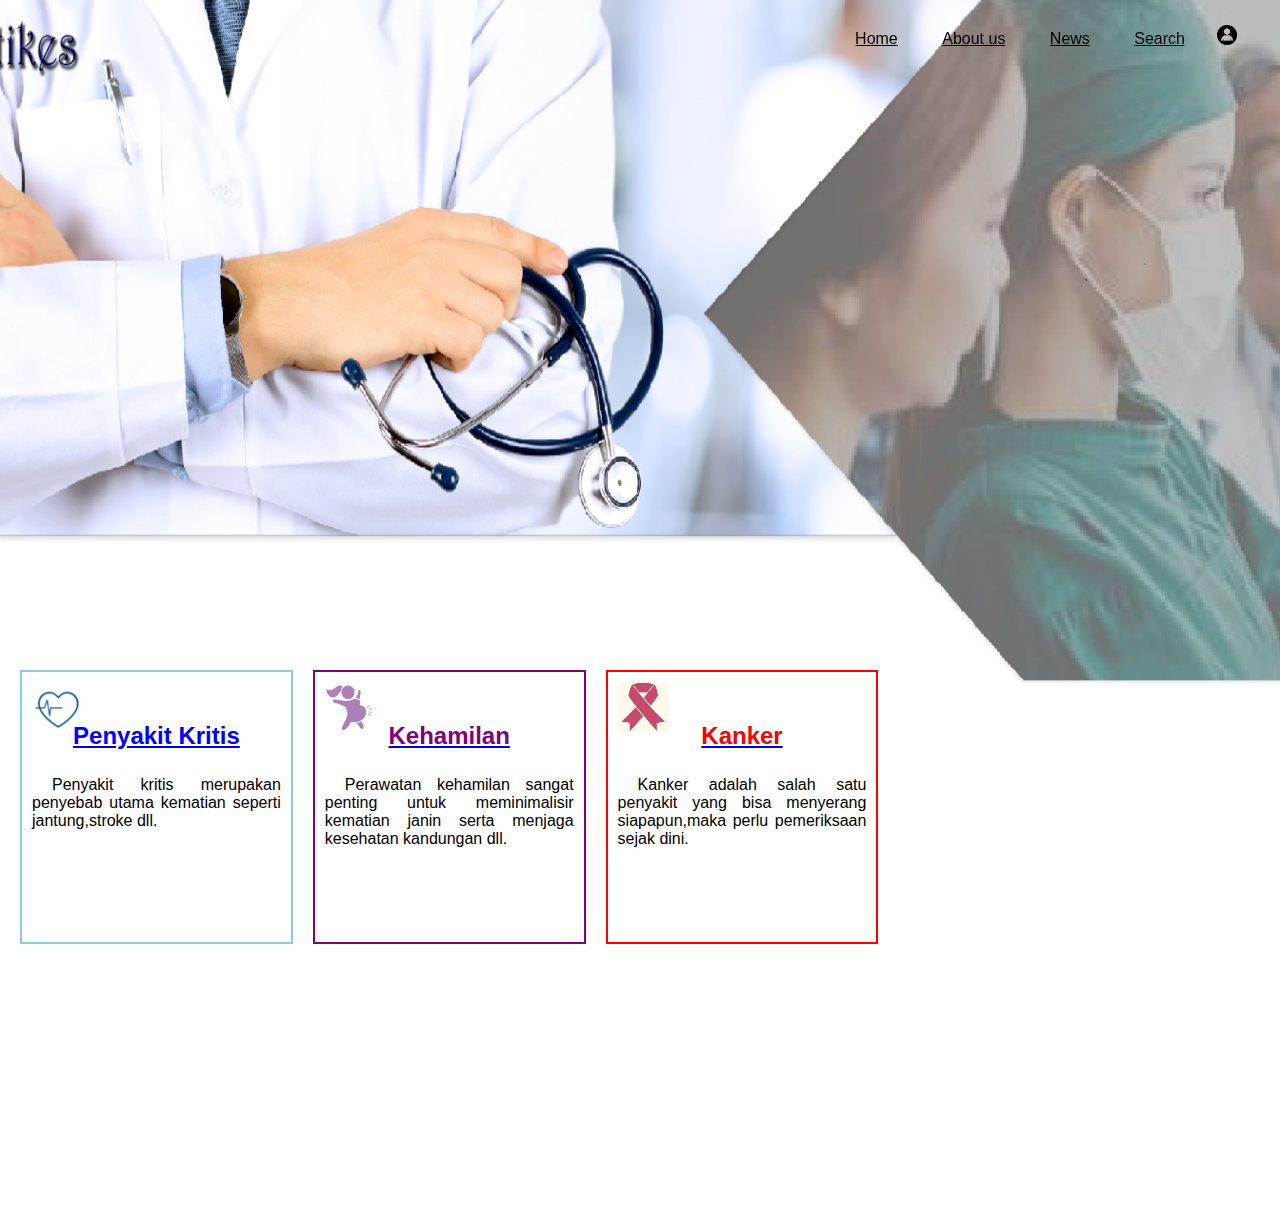
<file: index.html>
<html>
<head>
<title>Home</title>
    <link rel="stylesheet" type="text/css" href="assets\css\style.css">
<body>
    <img src="assets/img/IMG.png">
    <header>
      <div class="menu1">
        <ul>
          <li><img src="assets\img\img77.png" alt="">
          </li>
        </ul>
      </div>
      <div class="main">
        <ul>
          <li><a href="index.html" >Home</a></li>
          <li class="as"><a href="#">About us</a>
            <div class="bawah">
              <p>about us</p><br>
              <p>Web kami ini berfungsi mempermudah pengguna untuk mencari informasi artikel yang berhubungan dengan dunia kesehatan. </p>
            </div>
            </li>
          <li><a href="penyakit2.html">News</a></li>
          <li class="as"><a href="#">Search</a>
            <div class="bawahcari">
              <input type="text" name="" placeholder="cari">
              <input type="submit" name="" value="Search">
            </div>
            </li>
          </li>
          <div class="menu">
            <ul>
              <li><img src="assets\img\IMG21.png" alt="">
              <ul class="submenu">
                <li><a href="login.html">login</a></li>
              </ul></li>
            </ul>
          </div>
        </ul>
        </div>
    </header>
    <div class="tigasaudara">
      <div class="kotak">
        <a href="artikel3.html">
            <img src="assets\img\IMG6.png" alt="">
            <h1>Penyakit Kritis</h1></a>
            <p>Penyakit kritis merupakan
              penyebab utama kematian seperti
              jantung,stroke dll.</p>
        </div>
        <div class="kotak1">
          <a href="artikel2.html">
              <img src="assets\img\IMG1.png" alt="">
              <h1>Kehamilan</h1></a>
              <p>Perawatan kehamilan sangat penting untuk meminimalisir kematian janin serta menjaga kesehatan kandungan dll.</p>
        </div>
        <div class="kotak2">
          <a href="artikel1.html">
            <img src="assets\img\IMG3.png" alt="">
            <h1>Kanker</h1></a>
            <p>Kanker adalah salah satu penyakit yang bisa menyerang siapapun,maka perlu pemeriksaan sejak dini.</p>
        </div>
        </div>
</body>
</head>
</html>
</file>
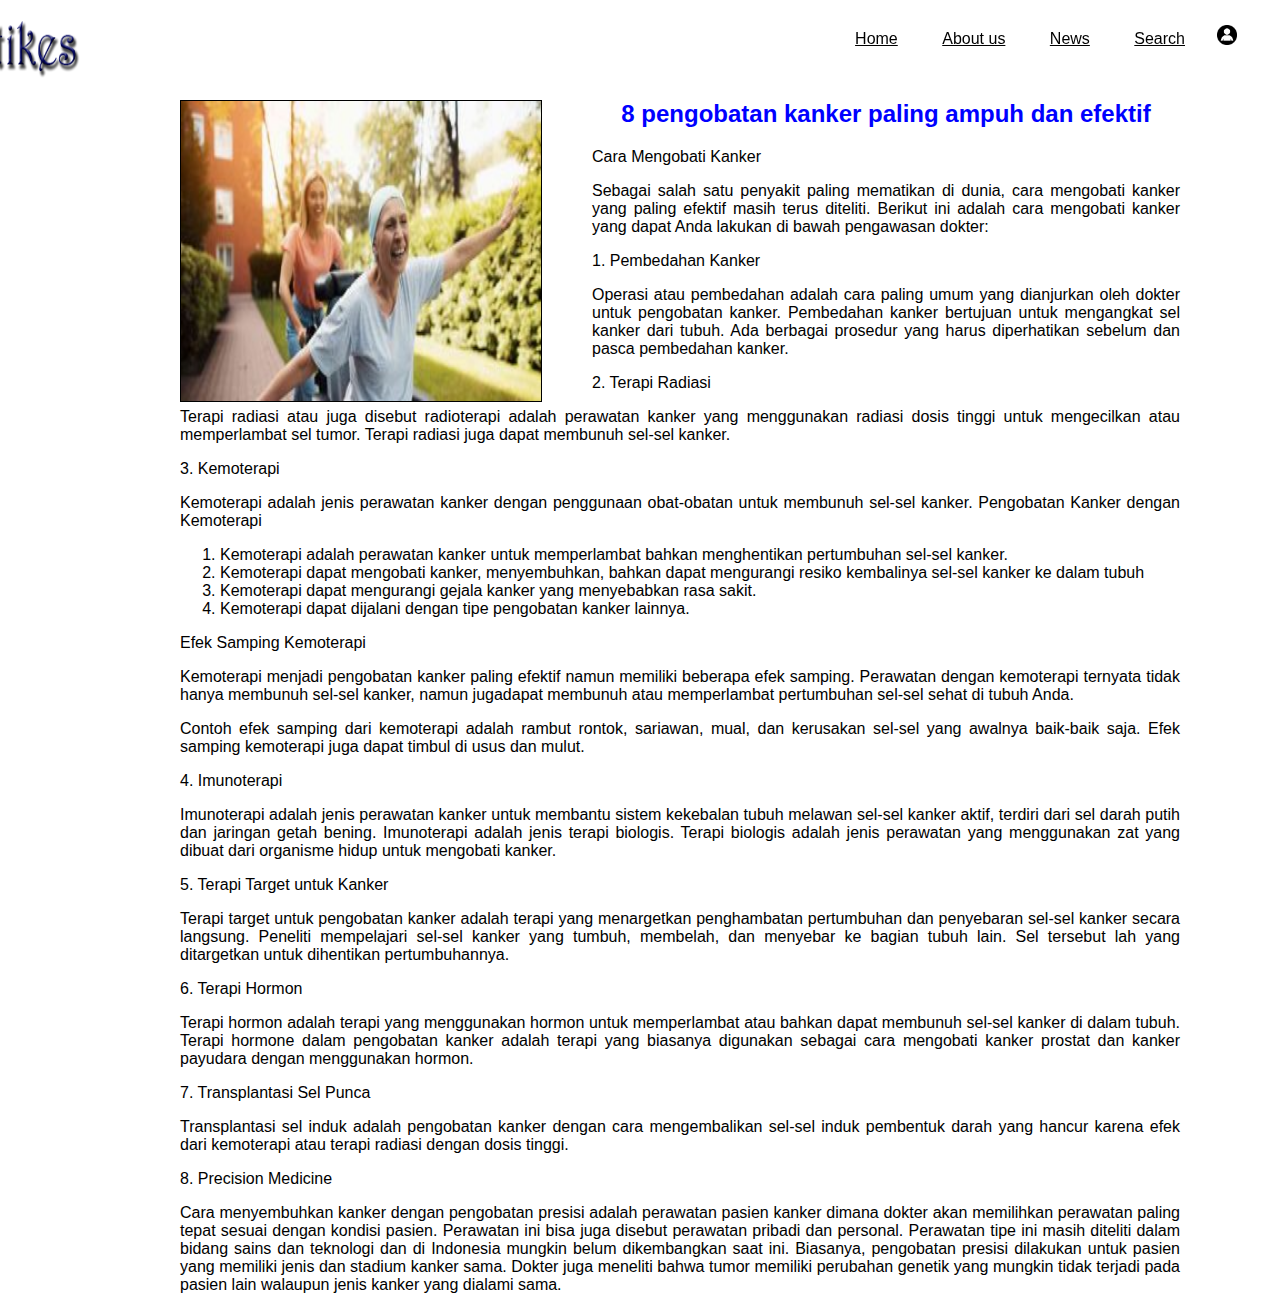
<file: artikel1.html>
<html>
<head>
<title>artikel1</title>
    <link rel="stylesheet" type="text/css" href="assets\css\style.css">
<body>
    <header>
      <div class="header1">
        <div class="menu1">
          <ul>
            <li><img src="assets\img\img77.png" alt="">
            </li>
          </ul>
        </div>
        <div class="main">
        <ul>
          <li><a href="index.html" >Home</a></li>
          <li class="as"><a href="#">About us</a>
            <div class="bawah">
              <p>about us</p><br>
              <p>Web kami ini berfungsi mempermudah pengguna untuk mencari informasi artikel yang berhubungan dengan dunia kesehatan. </p>
            </div>
            </li>
          <li><a href="penyakit2.html">News</a></li>
          <li class="as"><a href="#">Search</a>
            <div class="bawahcari">
              <input type="text" name="" placeholder="cari">
              <input type="submit" name="" value="Search">
            </div>
            </li>

          <div class="menu">
            <ul>
              <li><img src="assets\img\IMG21.png" alt="">
              <ul class="submenu">
                <li><a href="login.html">login</a></li>
                <li><a href="index.html">logout</a></li>
              </ul></li>
            </ul>
          </div>
        </ul>
        </div>
      </div>
    </header>

<div class="kesatuan">
  <div class="PEMISAH">
    <div class="gambar">
    <img src="assets\img\IMG11.jpg" alt="">
    <div class="kata-kata">
    <h2>8 pengobatan kanker paling ampuh dan efektif</h2>
    <p>Cara Mengobati Kanker</p>
    <p>   Sebagai salah satu penyakit paling mematikan di dunia, cara mengobati kanker yang paling efektif
    masih terus diteliti. Berikut ini adalah cara mengobati kanker yang dapat Anda lakukan di bawah
    pengawasan dokter:</p>
    <p>1. Pembedahan Kanker</P>
    <p>Operasi atau pembedahan adalah cara paling umum yang dianjurkan oleh dokter untuk pengobatan
    kanker. Pembedahan kanker bertujuan untuk mengangkat sel kanker dari tubuh. Ada berbagai
    prosedur yang harus diperhatikan sebelum dan pasca pembedahan kanker.</p>
    </div>
  </div>
<div class="pemisah2">
  <div class="kata-kata">
    <p>2. Terapi Radiasi</p>
    <p>Terapi radiasi atau juga disebut radioterapi adalah perawatan kanker yang menggunakan radiasi dosis tinggi untuk mengecilkan atau memperlambat sel tumor. Terapi radiasi juga dapat
    membunuh sel-sel kanker.</p>
    <p>3. Kemoterapi</p>
    <p>Kemoterapi adalah jenis perawatan kanker dengan penggunaan obat-obatan untuk membunuh sel-sel kanker.
    Pengobatan Kanker dengan Kemoterapi</p>
    <ol>
    <li><a>Kemoterapi adalah perawatan kanker untuk memperlambat bahkan menghentikan pertumbuhan sel-sel kanker.</a></li>
    <li><a>Kemoterapi dapat mengobati kanker, menyembuhkan, bahkan dapat mengurangi resiko kembalinya sel-sel kanker ke dalam tubuh</a></li>
    <li><a>Kemoterapi dapat mengurangi gejala kanker yang menyebabkan rasa sakit.</a></li>
    <li><a>  Kemoterapi dapat dijalani dengan tipe pengobatan kanker lainnya.</a></li>
    </ol>
    <p>Efek Samping Kemoterapi</p>
    <p>Kemoterapi menjadi pengobatan kanker paling efektif namun memiliki beberapa efek samping. Perawatan dengan kemoterapi ternyata tidak hanya membunuh sel-sel kanker,
    namun jugadapat membunuh atau memperlambat pertumbuhan sel-sel sehat di tubuh Anda.</p>
    <p>Contoh efek samping dari kemoterapi adalah rambut rontok, sariawan, mual, dan kerusakan sel-sel yang awalnya baik-baik saja. Efek samping kemoterapi juga dapat timbul di usus dan
    mulut.</p>
    <p>4. Imunoterapi</p>
    <p>Imunoterapi adalah jenis perawatan kanker untuk membantu sistem kekebalan tubuh melawan sel-sel kanker aktif, terdiri dari sel darah putih dan jaringan getah bening. Imunoterapi
    adalah jenis terapi biologis. Terapi biologis adalah jenis perawatan yang menggunakan zat yang dibuat dari organisme hidup untuk mengobati kanker.</p>
    <p>5. Terapi Target untuk Kanker</p>
    <p>Terapi target untuk pengobatan kanker adalah terapi yang menargetkan penghambatan pertumbuhan dan penyebaran sel-sel kanker secara langsung. Peneliti mempelajari sel-sel kanker
    yang tumbuh, membelah, dan menyebar ke bagian tubuh lain. Sel tersebut lah yang ditargetkan untuk dihentikan pertumbuhannya.</p>
    <p>6. Terapi Hormon</p>
    <p>Terapi hormon adalah terapi yang menggunakan hormon untuk memperlambat atau bahkan dapat membunuh sel-sel kanker di dalam tubuh. Terapi hormone dalam pengobatan kanker
    adalah terapi yang biasanya digunakan sebagai cara mengobati kanker prostat dan kanker payudara dengan menggunakan hormon.</p>
    <p>7. Transplantasi Sel Punca</p>
    <p>Transplantasi sel induk adalah pengobatan kanker dengan cara mengembalikan sel-sel induk pembentuk darah yang hancur karena efek dari kemoterapi atau terapi radiasi dengan dosis
    tinggi.</p>
    <p>8. Precision Medicine</p>
    <p>Cara menyembuhkan kanker dengan pengobatan presisi adalah perawatan pasien kanker dimana dokter akan memilihkan perawatan paling tepat sesuai dengan kondisi pasien. Perawatan
    ini bisa juga disebut perawatan pribadi dan personal. Perawatan tipe ini masih diteliti dalam bidang sains dan teknologi dan di Indonesia mungkin belum dikembangkan saat ini. Biasanya,
    pengobatan presisi dilakukan untuk pasien yang memiliki jenis dan stadium kanker sama. Dokter juga meneliti bahwa tumor memiliki perubahan genetik yang mungkin tidak terjadi pada
    pasien lain walaupun jenis kanker yang dialami sama.</p>
    </div>
    </div>
</div>
</body>
</head>
</html>
</file>
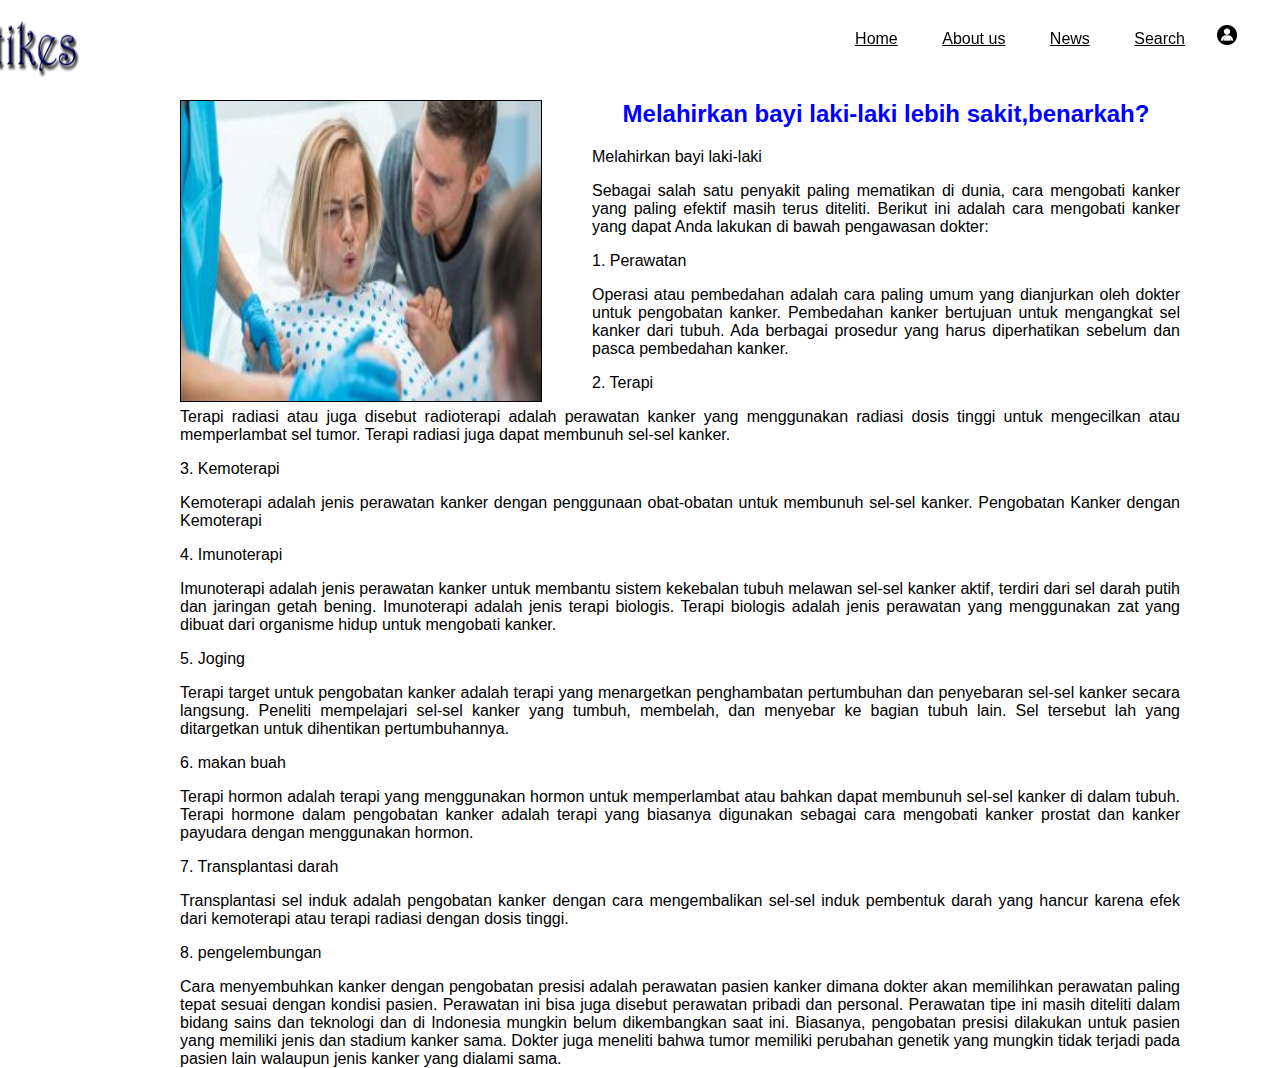
<file: artikel2.html>
<html>
<head>
<title>artikel2</title>
    <link rel="stylesheet" type="text/css" href="assets\css\style.css">
<body>
    <header>
      <div class="header1">
        <div class="menu1">
          <ul>
            <li><img src="assets\img\img77.png" alt="">
            </li>
          </ul>
        </div>
      <div class="main">
        <ul>
          <li><a href="index.html" >Home</a></li>
          <li class="as"><a href="#">About us</a>
            <div class="bawah">
              <p>about us</p><br>
              <p>Web kami ini berfungsi mempermudah pengguna untuk mencari informasi artikel yang berhubungan dengan dunia kesehatan. </p>
            </div>
            </li>
          <li><a href="penyakit2.html">News</a></li>
          <li class="as"><a href="#">Search</a>
            <div class="bawahcari">
              <input type="text" name="" placeholder="cari">
              <input type="submit" name="" value="Search">
            </div>
            </li>

          <div class="menu">
            <ul>
              <li><img src="assets\img\IMG21.png" alt="">
              <ul class="submenu">
                <li><a href="login.html">login</a></li>
                <li><a href="index.html">logout</a></li>
              </ul></li>
            </ul>
          </div>
        </ul>
        </div>
      </div>
    </header>

<div class="kesatuan">
  <div class="PEMISAH">
    <div class="gambar">
    <img src="assets\img\IMG10.jpg" alt="">
    <div class="kata-kata">
    <h2>Melahirkan bayi laki-laki lebih sakit,benarkah?</h2>
    <p>Melahirkan bayi laki-laki</p>
    <p>Sebagai salah satu penyakit paling mematikan di dunia, cara mengobati kanker yang paling efektif
    masih terus diteliti. Berikut ini adalah cara mengobati kanker yang dapat Anda lakukan di bawah
    pengawasan dokter:</p>
    <p>1. Perawatan</P>
    <p>Operasi atau pembedahan adalah cara paling umum yang dianjurkan oleh dokter untuk pengobatan
    kanker. Pembedahan kanker bertujuan untuk mengangkat sel kanker dari tubuh. Ada berbagai
    prosedur yang harus diperhatikan sebelum dan pasca pembedahan kanker.</p>
    </div>
  </div>
<div class="pemisah2">
    <div class="kata-kata">
    <p>2. Terapi</p>
    <p> Terapi radiasi atau juga disebut radioterapi adalah perawatan kanker yang menggunakan radiasi dosis tinggi untuk mengecilkan atau memperlambat sel tumor. Terapi radiasi juga dapat
    membunuh sel-sel kanker.</p>
    <p>3. Kemoterapi</p>
    <p> Kemoterapi adalah jenis perawatan kanker dengan penggunaan obat-obatan untuk membunuh sel-sel kanker.
    Pengobatan Kanker dengan Kemoterapi</p>
    <p>4. Imunoterapi</p>
    <p> Imunoterapi adalah jenis perawatan kanker untuk membantu sistem kekebalan tubuh melawan sel-sel kanker aktif, terdiri dari sel darah putih dan jaringan getah bening. Imunoterapi
    adalah jenis terapi biologis. Terapi biologis adalah jenis perawatan yang menggunakan zat yang dibuat dari organisme hidup untuk mengobati kanker.</p>
    <p>5. Joging</p>
    <p> Terapi target untuk pengobatan kanker adalah terapi yang menargetkan penghambatan pertumbuhan dan penyebaran sel-sel kanker secara langsung. Peneliti mempelajari sel-sel kanker
    yang tumbuh, membelah, dan menyebar ke bagian tubuh lain. Sel tersebut lah yang ditargetkan untuk dihentikan pertumbuhannya.</p>
    <p>6. makan buah</p>
    <p> Terapi hormon adalah terapi yang menggunakan hormon untuk memperlambat atau bahkan dapat membunuh sel-sel kanker di dalam tubuh. Terapi hormone dalam pengobatan kanker
    adalah terapi yang biasanya digunakan sebagai cara mengobati kanker prostat dan kanker payudara dengan menggunakan hormon.</p>
    <p>7. Transplantasi darah</p>
    <p> Transplantasi sel induk adalah pengobatan kanker dengan cara mengembalikan sel-sel induk pembentuk darah yang hancur karena efek dari kemoterapi atau terapi radiasi dengan dosis
    tinggi.</p>
    <p>8. pengelembungan</p>
    <p> Cara menyembuhkan kanker dengan pengobatan presisi adalah perawatan pasien kanker dimana dokter akan memilihkan perawatan paling tepat sesuai dengan kondisi pasien. Perawatan
    ini bisa juga disebut perawatan pribadi dan personal. Perawatan tipe ini masih diteliti dalam bidang sains dan teknologi dan di Indonesia mungkin belum dikembangkan saat ini. Biasanya,
    pengobatan presisi dilakukan untuk pasien yang memiliki jenis dan stadium kanker sama. Dokter juga meneliti bahwa tumor memiliki perubahan genetik yang mungkin tidak terjadi pada
    pasien lain walaupun jenis kanker yang dialami sama.</p>
    </div>
    </div>
</div>
</body>
</head>
</html>
</file>
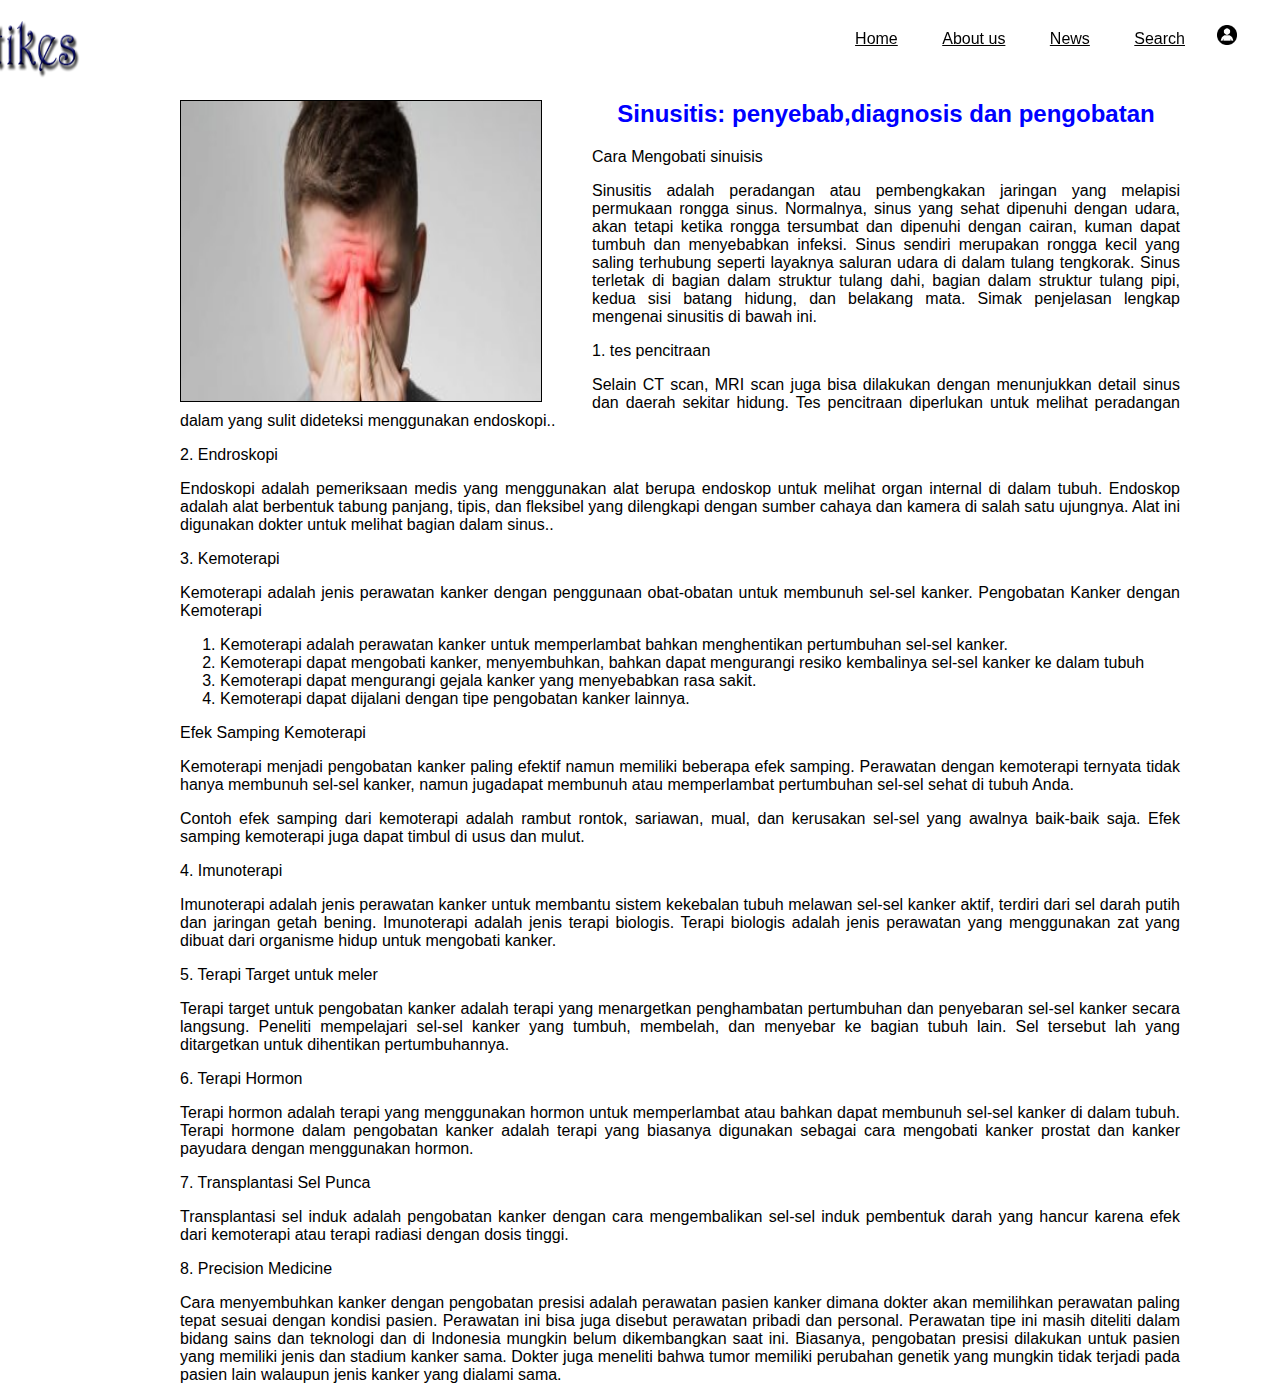
<file: artikel3.html>
<html>
<head>
<title>artikel3</title>
    <link rel="stylesheet" type="text/css" href="assets\css\style.css">
<body>
    <header>
      <div class="header1">
        <div class="menu1">
          <ul>
            <li><img src="assets\img\img77.png" alt="">
            </li>
          </ul>
        </div>
      <div class="main">
        <ul>
          <li><a href="index.html" >Home</a></li>
          <li class="as"><a href="#">About us</a>
            <div class="bawah">
              <p>about us</p><br>
              <p>Web kami ini berfungsi mempermudah pengguna untuk mencari informasi artikel yang berhubungan dengan dunia kesehatan. </p>
            </div>
            </li>
          <li><a href="penyakit2.html">News</a></li>
          <li class="as"><a href="#">Search</a>
            <div class="bawahcari">
              <input type="text" name="" placeholder="cari">
              <input type="submit" name="" value="Search">
            </div>
            </li>

          <div class="menu">
            <ul>
              <li><img src="assets\img\IMG21.png" alt="">
              <ul class="submenu">
                <li><a href="login.html">login</a></li>
                <li><a href="index.html">logout</a></li>
              </ul></li>
            </ul>
          </div>
        </ul>
        </div>
      </div>
    </header>

<div class="kesatuan">
  <div class="PEMISAH">
    <div class="gambar">
    <img src="assets\img\IMG14.jpg" alt="">
    <div class="kata-kata">
    <h2>Sinusitis: penyebab,diagnosis dan pengobatan</h2>
    <p>Cara Mengobati sinuisis</p>
    <p>Sinusitis adalah peradangan atau pembengkakan jaringan yang melapisi permukaan rongga sinus. Normalnya, sinus yang sehat dipenuhi dengan udara, akan tetapi ketika rongga tersumbat dan dipenuhi dengan cairan, kuman dapat tumbuh dan menyebabkan infeksi. Sinus sendiri merupakan rongga kecil yang saling terhubung seperti layaknya saluran udara di dalam tulang tengkorak. Sinus terletak di bagian dalam struktur tulang dahi, bagian dalam struktur tulang pipi, kedua sisi batang hidung, dan belakang mata. Simak penjelasan lengkap mengenai sinusitis di bawah ini.</p>
    <p>1. tes pencitraan</P>
    <p>Selain CT scan, MRI scan juga bisa dilakukan dengan menunjukkan detail sinus dan daerah sekitar hidung. Tes pencitraan diperlukan untuk melihat peradangan dalam yang sulit dideteksi menggunakan endoskopi..</p>
    </div>
  </div>
<div class="pemisah2">
    <div class="kata-kata">
    <p>2. Endroskopi</p>
    <p>Endoskopi adalah pemeriksaan medis yang menggunakan alat berupa endoskop untuk melihat organ internal di dalam tubuh. Endoskop adalah alat berbentuk tabung panjang, tipis, dan fleksibel yang dilengkapi dengan sumber cahaya dan kamera di salah satu ujungnya. Alat ini digunakan dokter untuk melihat bagian dalam sinus..</p>
    <p>3. Kemoterapi</p>
    <p>Kemoterapi adalah jenis perawatan kanker dengan penggunaan obat-obatan untuk membunuh sel-sel kanker.
    Pengobatan Kanker dengan Kemoterapi</p>
    <ol>
    <li><a>Kemoterapi adalah perawatan kanker untuk memperlambat bahkan menghentikan pertumbuhan sel-sel kanker.</a></li>
    <li><a>Kemoterapi dapat mengobati kanker, menyembuhkan, bahkan dapat mengurangi resiko kembalinya sel-sel kanker ke dalam tubuh</a></li>
    <li><a>Kemoterapi dapat mengurangi gejala kanker yang menyebabkan rasa sakit.</a></li>
    <li><a>  Kemoterapi dapat dijalani dengan tipe pengobatan kanker lainnya.</a></li>
    </ol>
    <p>Efek Samping Kemoterapi</p>
    <p>Kemoterapi menjadi pengobatan kanker paling efektif namun memiliki beberapa efek samping. Perawatan dengan kemoterapi ternyata tidak hanya membunuh sel-sel kanker,
    namun jugadapat membunuh atau memperlambat pertumbuhan sel-sel sehat di tubuh Anda.</p>
    <p>Contoh efek samping dari kemoterapi adalah rambut rontok, sariawan, mual, dan kerusakan sel-sel yang awalnya baik-baik saja. Efek samping kemoterapi juga dapat timbul di usus dan
    mulut.</p>
    <p>4. Imunoterapi</p>
    <p>Imunoterapi adalah jenis perawatan kanker untuk membantu sistem kekebalan tubuh melawan sel-sel kanker aktif, terdiri dari sel darah putih dan jaringan getah bening. Imunoterapi
    adalah jenis terapi biologis. Terapi biologis adalah jenis perawatan yang menggunakan zat yang dibuat dari organisme hidup untuk mengobati kanker.</p>
    <p>5. Terapi Target untuk meler</p>
    <p>Terapi target untuk pengobatan kanker adalah terapi yang menargetkan penghambatan pertumbuhan dan penyebaran sel-sel kanker secara langsung. Peneliti mempelajari sel-sel kanker
    yang tumbuh, membelah, dan menyebar ke bagian tubuh lain. Sel tersebut lah yang ditargetkan untuk dihentikan pertumbuhannya.</p>
    <p>6. Terapi Hormon</p>
    <p>Terapi hormon adalah terapi yang menggunakan hormon untuk memperlambat atau bahkan dapat membunuh sel-sel kanker di dalam tubuh. Terapi hormone dalam pengobatan kanker
    adalah terapi yang biasanya digunakan sebagai cara mengobati kanker prostat dan kanker payudara dengan menggunakan hormon.</p>
    <p>7. Transplantasi Sel Punca</p>
    <p>Transplantasi sel induk adalah pengobatan kanker dengan cara mengembalikan sel-sel induk pembentuk darah yang hancur karena efek dari kemoterapi atau terapi radiasi dengan dosis
    tinggi.</p>
    <p>8. Precision Medicine</p>
    <p>Cara menyembuhkan kanker dengan pengobatan presisi adalah perawatan pasien kanker dimana dokter akan memilihkan perawatan paling tepat sesuai dengan kondisi pasien. Perawatan
    ini bisa juga disebut perawatan pribadi dan personal. Perawatan tipe ini masih diteliti dalam bidang sains dan teknologi dan di Indonesia mungkin belum dikembangkan saat ini. Biasanya,
    pengobatan presisi dilakukan untuk pasien yang memiliki jenis dan stadium kanker sama. Dokter juga meneliti bahwa tumor memiliki perubahan genetik yang mungkin tidak terjadi pada
    pasien lain walaupun jenis kanker yang dialami sama.</p>
    </div>
    </div>
</div>
</body>
</head>
</html>
</file>
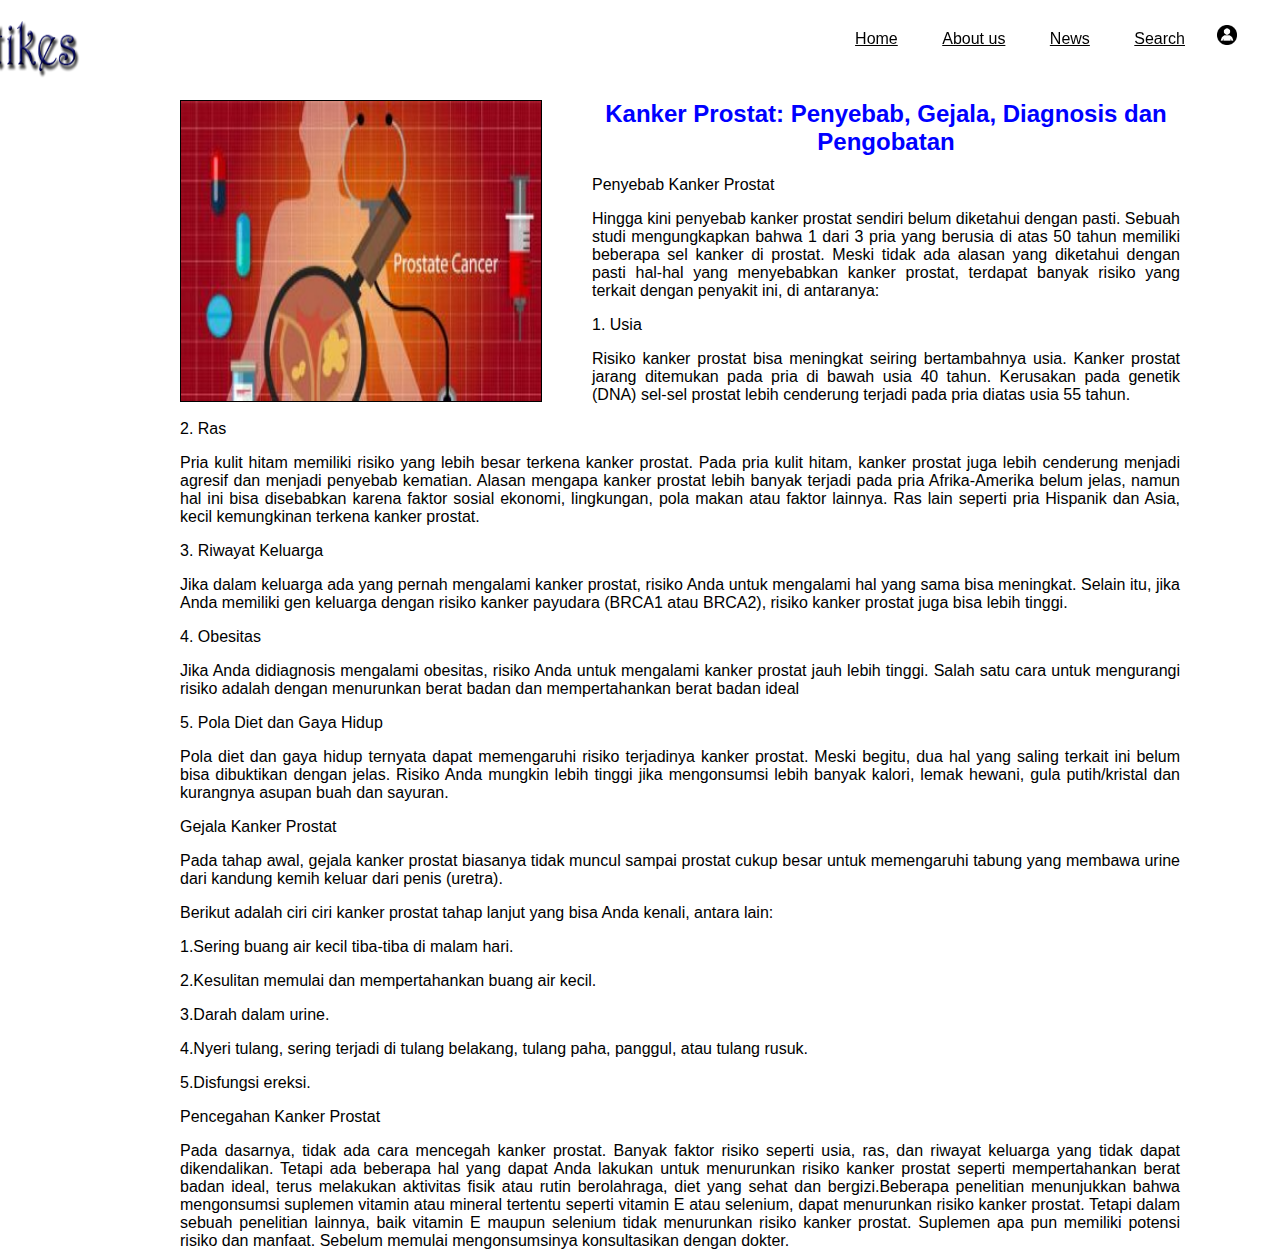
<file: artikel4.html>
<html>
<head>
<title>artikel4</title>
    <link rel="stylesheet" type="text/css" href="assets\css\style.css">
<body>
    <header>
      <div class="header1">
        <div class="menu1">
          <ul>
            <li><img src="assets\img\img77.png" alt="">
            </li>
          </ul>
        </div>
      <div class="main">
        <ul>
          <li><a href="index.html" >Home</a></li>
          <li class="as"><a href="#">About us</a>
            <div class="bawah">
              <p>about us</p><br>
              <p>Web kami ini berfungsi mempermudah pengguna untuk mencari informasi artikel yang berhubungan dengan dunia kesehatan. </p>
            </div>
            </li>
          <li><a href="penyakit2.html">News</a></li>
          <li class="as"><a href="#">Search</a>
            <div class="bawahcari">
              <input type="text" name="" placeholder="cari">
              <input type="submit" name="" value="Search">
            </div>
            </li>

          <div class="menu">
            <ul>
              <li><img src="assets\img\IMG21.png" alt="">
              <ul class="submenu">
                <li><a href="login.html">login</a></li>
                <li><a href="index.html">logout</a></li>
              </ul></li>
            </ul>
          </div>
        </ul>
        </div>
      </div>
    </header>

<div class="kesatuan">
  <div class="PEMISAH">
    <div class="gambar">
    <img src="assets\img\IMG8.jpg" alt="">
    <div class="kata-kata">
    <h2>Kanker Prostat: Penyebab, Gejala, Diagnosis dan Pengobatan</h2>
    <p>Penyebab Kanker Prostat</p>
    <p>Hingga kini penyebab kanker prostat sendiri belum diketahui dengan pasti. Sebuah studi mengungkapkan bahwa 1 dari 3 pria yang berusia di atas 50 tahun memiliki beberapa sel kanker di prostat.
      Meski tidak ada alasan yang diketahui dengan pasti hal-hal yang menyebabkan kanker prostat, terdapat banyak risiko yang terkait dengan penyakit ini, di antaranya:</p>
    <p>1. Usia</P>
    <p>Risiko kanker prostat bisa meningkat seiring bertambahnya usia. Kanker prostat jarang ditemukan pada pria di bawah usia 40 tahun. Kerusakan pada genetik (DNA) sel-sel prostat lebih cenderung terjadi pada pria diatas usia 55 tahun.</p>
    </div>
  </div>
<div class="pemisah2">
    <div class="kata-kata">
    <p>2. Ras</p>
    <p> Pria kulit hitam memiliki risiko yang lebih besar terkena kanker prostat. Pada pria kulit hitam, kanker prostat juga lebih cenderung menjadi agresif dan menjadi penyebab kematian.
    Alasan mengapa kanker prostat lebih banyak terjadi pada pria Afrika-Amerika belum jelas, namun hal ini bisa disebabkan karena faktor sosial ekonomi, lingkungan, pola makan atau faktor lainnya. Ras lain seperti pria Hispanik dan Asia, kecil kemungkinan terkena kanker prostat.</p>
    <p>3. Riwayat Keluarga</p>
    <p>Jika dalam keluarga ada yang pernah mengalami kanker prostat, risiko Anda untuk mengalami hal yang sama bisa meningkat. Selain itu, jika Anda memiliki gen keluarga dengan risiko kanker payudara (BRCA1 atau BRCA2), risiko kanker prostat juga bisa lebih tinggi. </p>
    <p>4. Obesitas</p>
    <p> Jika Anda didiagnosis mengalami obesitas, risiko Anda untuk mengalami kanker prostat jauh lebih tinggi. Salah satu cara untuk mengurangi risiko adalah dengan menurunkan berat badan dan mempertahankan berat badan ideal</p>
    <p>5. Pola Diet dan Gaya Hidup</p>
    <p> Pola diet dan gaya hidup ternyata dapat memengaruhi risiko terjadinya kanker prostat. Meski begitu, dua hal yang saling terkait ini belum bisa dibuktikan dengan jelas. Risiko Anda mungkin lebih tinggi jika mengonsumsi lebih banyak kalori, lemak hewani, gula putih/kristal dan kurangnya asupan buah dan sayuran.</p>
    <p>Gejala Kanker Prostat</p>
    <p>Pada tahap awal, gejala kanker prostat biasanya tidak muncul sampai prostat cukup besar untuk memengaruhi tabung yang membawa urine dari kandung kemih keluar dari penis (uretra).</p>
    <p>Berikut adalah ciri ciri kanker prostat tahap lanjut yang bisa Anda kenali, antara lain:</p>
      <p>1.Sering buang air kecil tiba-tiba di malam hari.</p>
      <p>2.Kesulitan memulai dan mempertahankan buang air kecil.</p>
      <p>3.Darah dalam urine.</p>
      <p>4.Nyeri tulang, sering terjadi di tulang belakang, tulang paha, panggul, atau tulang rusuk.</p>
      <p>5.Disfungsi ereksi.</p>
    <p>Pencegahan Kanker Prostat</p>
    <p>Pada dasarnya, tidak ada cara mencegah kanker prostat. Banyak faktor risiko seperti usia, ras, dan riwayat keluarga yang tidak dapat dikendalikan. Tetapi ada beberapa hal yang dapat Anda lakukan untuk menurunkan risiko kanker prostat seperti mempertahankan berat badan ideal, terus melakukan aktivitas fisik atau rutin berolahraga,
       diet yang sehat dan bergizi.Beberapa penelitian menunjukkan bahwa mengonsumsi suplemen vitamin atau mineral tertentu seperti vitamin E atau selenium, dapat menurunkan risiko kanker prostat. Tetapi dalam sebuah penelitian lainnya, baik vitamin E maupun selenium tidak menurunkan risiko kanker prostat. Suplemen apa pun memiliki potensi risiko dan manfaat.
        Sebelum memulai mengonsumsinya konsultasikan dengan dokter.</p>
    </div>
    </div>
</div>
</body>
</head>
</html>
</file>
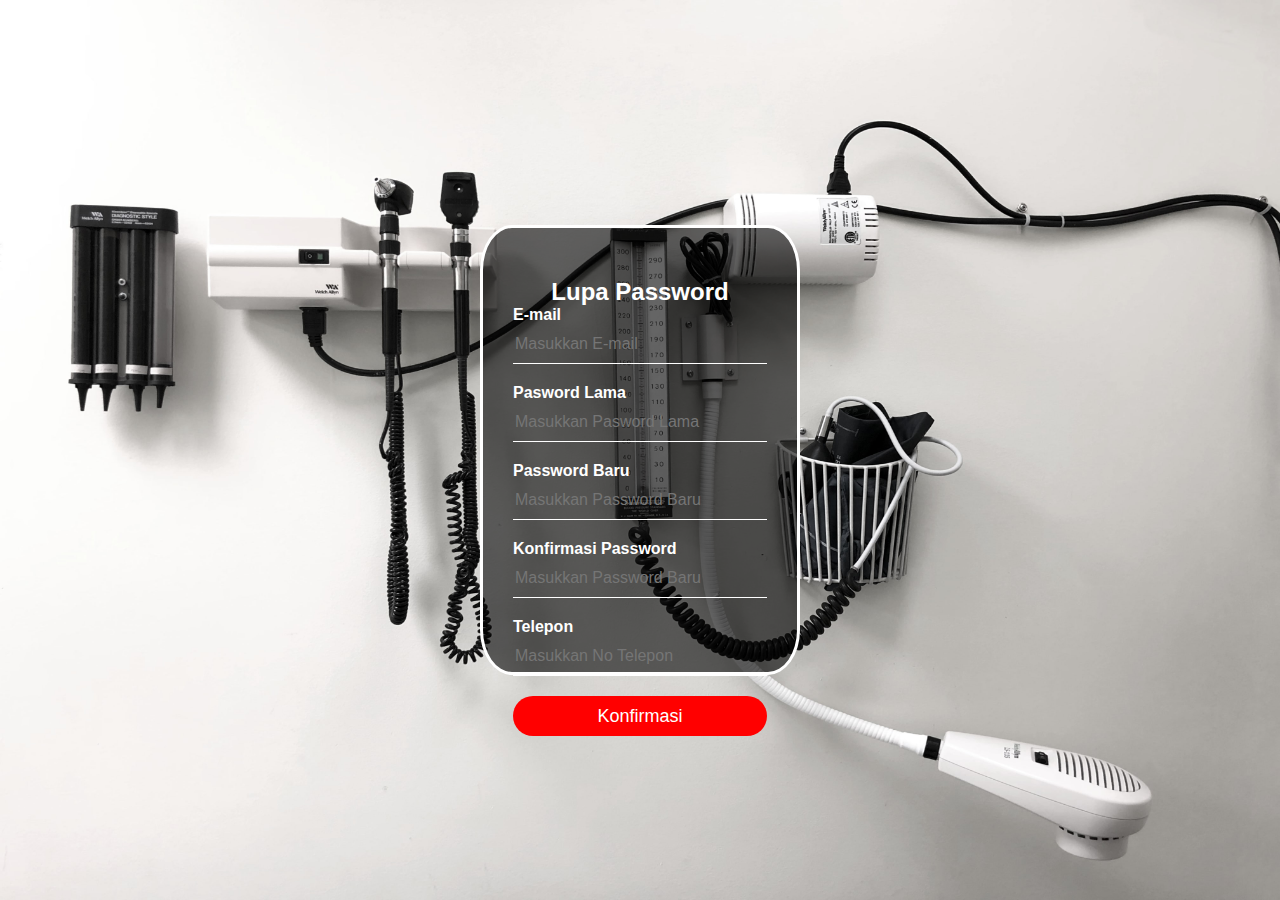
<file: lupa password.html>
<html>
<head>
<title>lupa password</title>
    <link rel="stylesheet" type="text/css" href="assets\css\style.css">
<body>
    <img src="assets\img\img31.jpg">
    <div class="loginbox">
        <h1>Lupa Password</h1>
        <form method="post" action="login.html">
            <p>E-mail</p>
            <input type="text" name="" placeholder="Masukkan E-mail">
            <p>Pasword Lama</P>
            <input type="password" name="" placeholder="Masukkan Pasword Lama" required>
            <p>Password Baru</p>
            <input type="password" name="" placeholder="Masukkan Password Baru" required>
            <p>Konfirmasi Password</p>
            <input type="password" name="" placeholder="Masukkan Password Baru" required>
            <p>Telepon</p>
            <input type="text" name="" placeholder="Masukkan No Telepon">
            <input type="submit" name="" value="Konfirmasi">
        </form>
    </div>
</body>
</head>
</html>
</file>
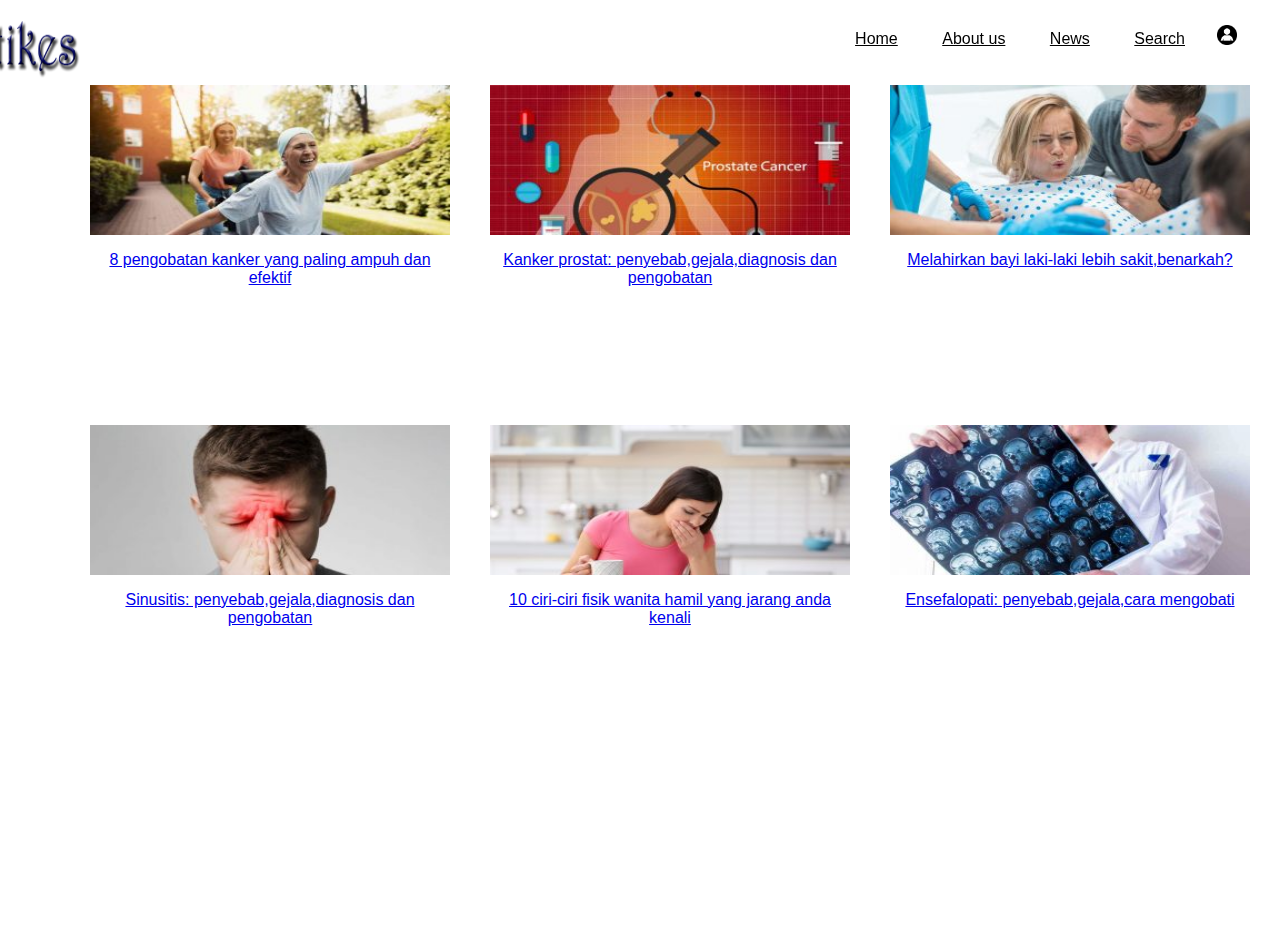
<file: penyakit2.html>
<html>
<head>
<title>Penyakiten</title>
    <link rel="stylesheet" type="text/css" href="assets\css\style.css">
<body>
    <header>
      <div class="header">
        <div class="menu1">
          <ul>
            <li><img src="assets\img\img77.png" alt="">
            </li>
          </ul>
        </div>
      <div class="main">
        <ul>
          <li><a href="index.html" >Home</a></li>
          <li class="as"><a href="#">About us</a>
            <div class="bawah">
              <p>about us</p><br>
              <p>Web kami ini berfungsi mempermudah pengguna untuk mencari informasi artikel yang berhubungan dengan dunia kesehatan. </p>
            </div>
            </li>
          <li><a href="penyakit2.html">News</a></li>
          <li class="as"><a href="#">Search</a>
            <div class="bawahcari">
              <input type="text" name="" placeholder="cari">
              <input type="submit" name="" value="Search">
            </div>
            </li>
          </li>
          <div class="menu">
            <ul>
              <li><img src="assets\img\IMG21.png" alt="">
              <ul class="submenu">
                <li><a href="login.html">login</a></li>
                <li><a href="index.html">logout</a></li>
              </ul></li>
            </ul>
          </div>
        </ul>
        </div>
      </div>
    </header>
    <div class="kerangka">

      <div class="rangkaatas">
        <a href="artikel1.html">
        <img src="assets/img/IMG11.jpg" alt="">
          <p>8 pengobatan kanker yang paling ampuh dan efektif</p></a>
      </div>
        <div class="rangkaatas">
          <a href="artikel4.html">
          <img src="assets/img/IMG8.jpg" alt="">
          <p>Kanker prostat: penyebab,gejala,diagnosis dan pengobatan</p></a>
        </div>
          <div class="rangkaatas">
            <a href="artikel2.html">
            <img src="assets/img/IMG10.jpg" alt="">
            <p>Melahirkan bayi laki-laki lebih sakit,benarkah?</p></a>
          </div>
            <div class="rangkabawah">
              <a href="artikel3.html">
              <img src="assets/img/IMG14.jpg" alt="">
              <p>Sinusitis: penyebab,gejala,diagnosis dan pengobatan</p></a>
            </div>
              <div class="rangkabawah">
                <a href="#">
                <img src="assets/img/IMG4.jpg" alt="">
                <p>10 ciri-ciri fisik wanita hamil yang jarang anda kenali</p></a>
              </div>
                <div class="rangkabawah">
                  <a href="#">
                  <img src="assets/img/IMG5.jpg" alt="">
                  <p>Ensefalopati: penyebab,gejala,cara mengobati</p></a>
                </div>
    </div>

</body>
</head>
</html>
</file>
